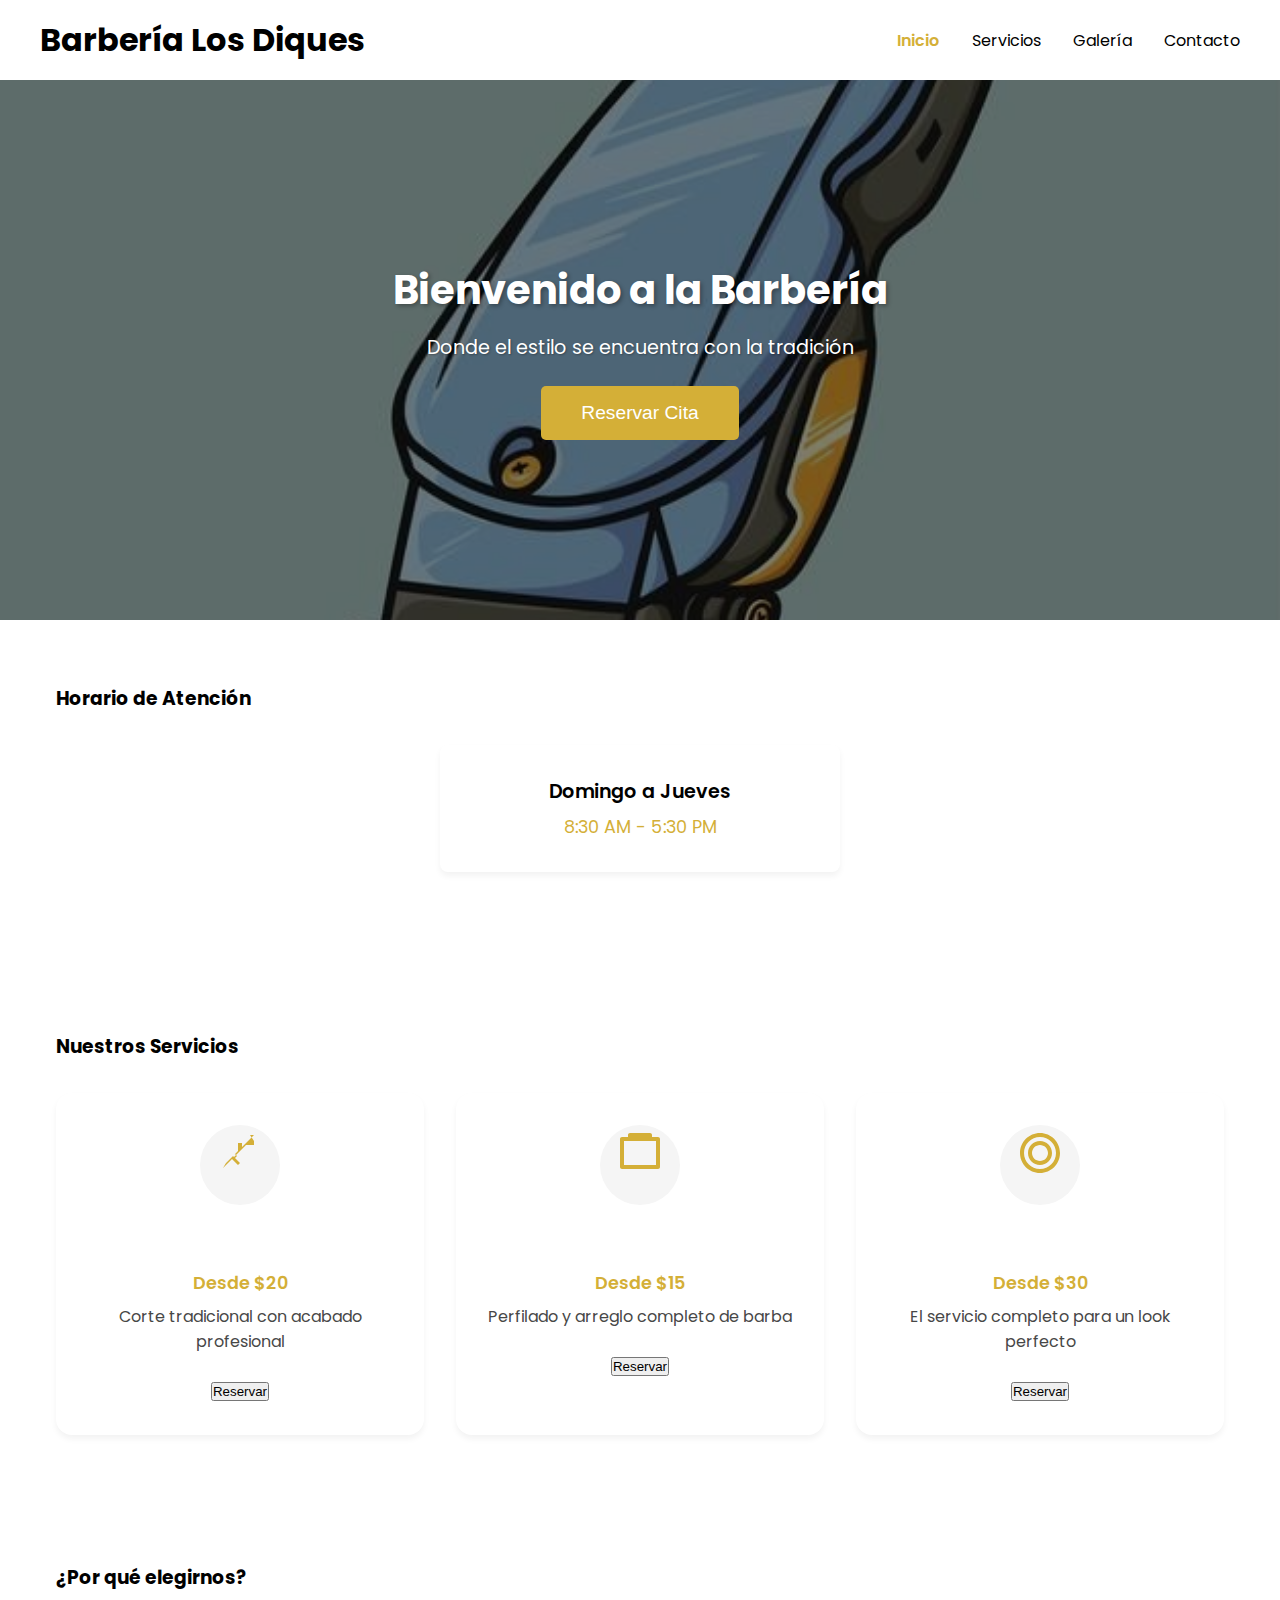
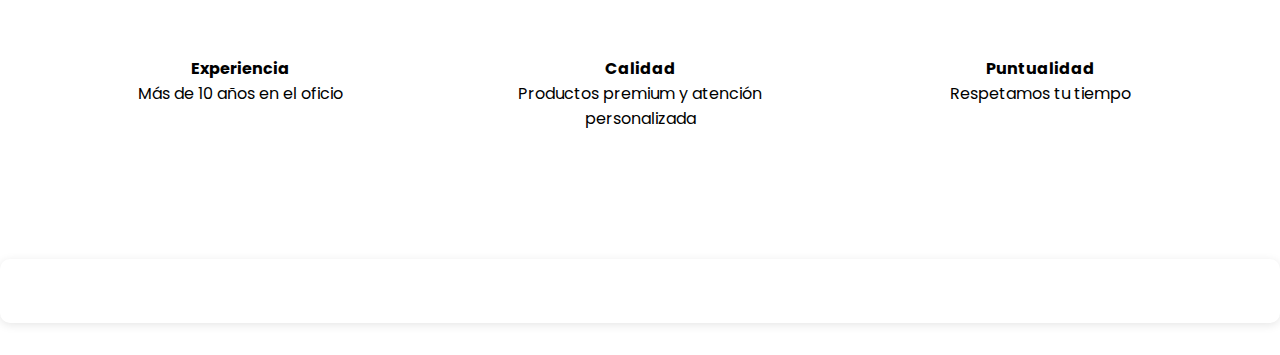
<file: index.html>
<!DOCTYPE html>
<html lang="es">
<head>
    <meta charset="UTF-8">
    <meta name="viewport" content="width=device-width, initial-scale=1.0">
    <title>Barbería</title>
    <link rel="preconnect" href="https://fonts.googleapis.com">
    <link rel="preconnect" href="https://fonts.gstatic.com" crossorigin>
    <link href="https://fonts.googleapis.com/css2?family=Poppins:wght@400;600;700&display=swap" rel="stylesheet">
    <link rel="stylesheet" href="styles/main.css">
</head>
<body>
    <header class="header">
        <nav class="nav-container">
            <div class="logo">
                <h1>Barbería Los Diques</h1>
            </div>
            <ul class="nav-menu">
                <li><a href="index.html" class="active">Inicio</a></li>
                <li><a href="services.html">Servicios</a></li>
                <li><a href="gallery.html">Galería</a></li>
                <li><a href="contact.html">Contacto</a></li>
            </ul>
        </nav>
    </header>

    <main>
        <section class="hero">
            <div class="hero-overlay"></div>
            <div class="hero-content">
                <h2>Bienvenido a la Barbería</h2>
                <p>Donde el estilo se encuentra con la tradición</p>
                <button class="cta-button" onclick="abrirReserva()">Reservar Cita</button>
            </div>
        </section>

        <section class="horarios">
            <div class="container">
                <h3>Horario de Atención</h3>
                <div class="horario-item">
                    <span class="dia">Domingo a Jueves</span>
                    <span class="hora">8:30 AM - 5:30 PM</span>
                </div>
            </div>
        </section>

        <section class="servicios-destacados">
            <div class="container">
                <h3>Nuestros Servicios</h3>
                <div class="servicios-grid">
                    <div class="servicio-card">
                        <div class="servicio-img">
                            <svg viewBox="0 0 24 24" class="servicio-icon">
                                <path d="M19 3L13 9.01V7h-2v4.01l-6 6L3.5 19.5l4.5-4.5 3 3 1-1-3-3 6-6h4V6l-2-3zM9.5 14.5l-1-1 1-1 1 1-1 1z" fill="currentColor"/>
                            </svg>
                        </div>
                        <h4>Corte Clásico</h4>
                        <p class="precio">Desde $20</p>
                        <p class="descripcion">Corte tradicional con acabado profesional</p>
                        <button onclick="reservarServicio('Corte de Cabello')" class="service-btn">Reservar</button>
                    </div>
                    
                    <div class="servicio-card">
                        <div class="servicio-img">
                            <svg viewBox="0 0 24 24" class="servicio-icon">
                                <path d="M21 4h-3V3c0-.55-.45-1-1-1H7c-.55 0-1 .45-1 1v1H3c-.55 0-1 .45-1 1v14c0 .55.45 1 1 1h18c.55 0 1-.45 1-1V5c0-.55-.45-1-1-1zm-1 14H4V6h16v12z" fill="currentColor"/>
                            </svg>
                        </div>
                        <h4>Barba</h4>
                        <p class="precio">Desde $15</p>
                        <p class="descripcion">Perfilado y arreglo completo de barba</p>
                        <button onclick="reservarServicio('Barba')" class="service-btn">Reservar</button>
                    </div>
                    
                    <div class="servicio-card">
                        <div class="servicio-img">
                            <svg viewBox="0 0 24 24" class="servicio-icon">
                                <path d="M12 2C6.48 2 2 6.48 2 12s4.48 10 10 10 10-4.48 10-10S17.52 2 12 2zm0 18c-4.41 0-8-3.59-8-8s3.59-8 8-8 8 3.59 8 8-3.59 8-8 8z" fill="currentColor"/>
                                <path d="M12 6c-3.31 0-6 2.69-6 6s2.69 6 6 6 6-2.69 6-6-2.69-6-6-6zm0 10c-2.21 0-4-1.79-4-4s1.79-4 4-4 4 1.79 4 4-1.79 4-4 4z" fill="currentColor"/>
                            </svg>
                        </div>
                        <h4>Corte + Barba</h4>
                        <p class="precio">Desde $30</p>
                        <p class="descripcion">El servicio completo para un look perfecto</p>
                        <button onclick="reservarServicio('Corte y Barba')" class="service-btn">Reservar</button>
                    </div>
                </div>
            </div>
        </section>

        <section class="experiencia">
            <div class="container">
                <h3>¿Por qué elegirnos?</h3>
                <div class="experiencia-grid">
                    <div class="experiencia-item">
                        <i class="fas fa-cut"></i>
                        <h4>Experiencia</h4>
                        <p>Más de 10 años en el oficio</p>
                    </div>
                    <div class="experiencia-item">
                        <i class="fas fa-medal"></i>
                        <h4>Calidad</h4>
                        <p>Productos premium y atención personalizada</p>
                    </div>
                    <div class="experiencia-item">
                        <i class="fas fa-clock"></i>
                        <h4>Puntualidad</h4>
                        <p>Respetamos tu tiempo</p>
                    </div>
                </div>
            </div>
        </section>

        <div id="modalReserva" class="modal">
            <div class="modal-content">
                <span class="close-modal">&times;</span>
                <h2>Reserva tu Cita</h2>
                <form id="formReserva" onsubmit="enviarReserva(event)">
                    <div class="form-group">
                        <label for="nombre">Nombre:</label>
                        <input type="text" id="nombre" required>
                    </div>
                    
                    <div class="form-group">
                        <label for="telefono">Teléfono:</label>
                        <div class="phone-input">
                            <select id="country-code" class="country-code">
                                <option value="506">+506</option>
                            </select>
                            <input type="tel" id="telefono" pattern="[0-9]{4}-[0-9]{4}" 
                                   placeholder="XXXX-XXXX" required>
                        </div>
                    </div>

                    <div class="form-group">
                        <label for="servicio">Servicio:</label>
                        <select id="servicio" required>
                            <option value="">Selecciona un servicio</option>
                            <option value="Corte Clásico">Corte Clásico</option>
                            <option value="Barba">Arreglo de Barba</option>
                            <option value="Combo">Combo Completo</option>
                        </select>
                    </div>

                    <div class="form-group">
                        <label for="barbero">Barbero:</label>
                        <select id="barbero" name="barbero" required>
                            <option value="">Selecciona un barbero</option>
                            <option value="50670469306">Daniel (Barbero Principal)</option>
                        </select>
                    </div>

                    <div class="form-group">
                        <label for="fecha">Fecha:</label>
                        <input type="date" id="fecha" name="fecha" required>
                    </div>

                    <div class="form-group">
                        <label for="hora">Hora:</label>
                        <select id="hora" name="hora" required>
                            <option value="">Selecciona una hora</option>
                        </select>
                    </div>

                    <button type="submit" class="submit-btn">Reservar Cita</button>
                </form>
            </div>
        </div>

        <section id="calendario-citas" class="calendario-section">
            <!-- El calendario se generará dinámicamente aquí -->
        </section>

        <section id="cupos-disponibles" class="cupos-section">
            <!-- Los cupos se generarán dinámicamente aquí -->
        </section>

        <!-- Panel del barbero (visible solo para barberos) -->
        <section id="panel-barbero" class="panel-barbero">
            <!-- El panel se generará dinámicamente aquí -->
        </section>


    </main>

    <!--<footer class="footer">
        <div class="container">
            <div class="footer-content">
                <div class="footer-info">
                    <h4>Barbería Los Diques</h4>
                    <p>Cartago, Costa Rica</p>
                    <p>Tel: (506) 7046-9306</p>
                </div>
                <div class="footer-social">
                    <h4>Síguenos</h4>
                    <div class="social-links">
                        <a href="#"><i class="fab fa-facebook"></i></a>
                        <a href="#"><i class="fab fa-instagram"></i></a>
                        <a href="#"><i class="fab fa-whatsapp"></i></a>
                    </div>
                </div>
            </div>

        </div>
    </footer>-->

    <link rel="stylesheet" href="https://cdnjs.cloudflare.com/ajax/libs/font-awesome/6.5.1/css/all.min.css" 
          integrity="sha512-DTOQO9RWCH3ppGqcWaEA1BIZOC6xxalwEsw9c2QQeAIftl+Vegovlnee1c9QX4TctnWMn13TZye+giMm8e2LwA==" 
          crossorigin="anonymous" 
          referrerpolicy="no-referrer" />
    <script src="scripts/disponibilidad.js"></script>
    <script src="scripts/client-view.js"></script>
    <script src="scripts/main.js"></script>
</body>
</html>
</file>
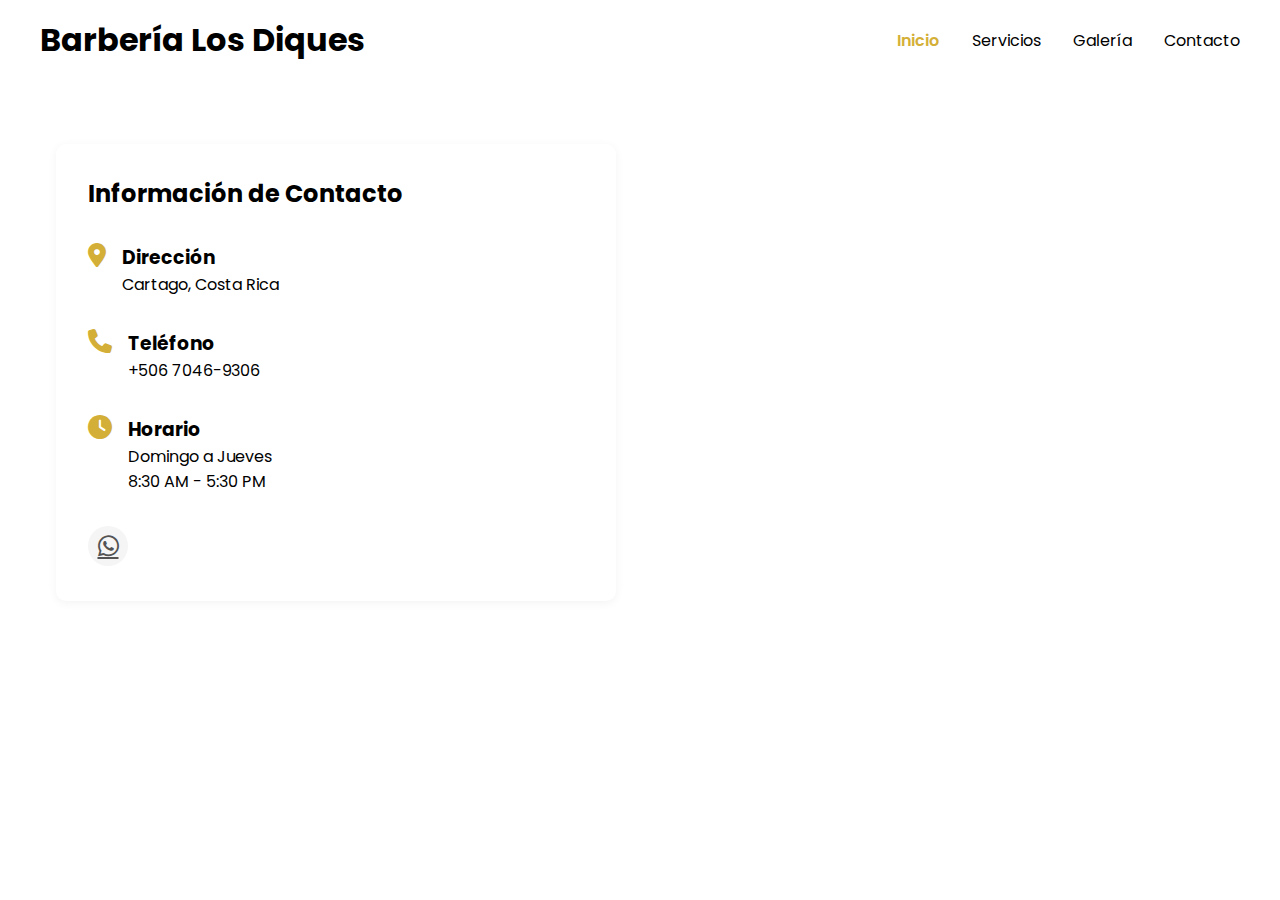
<file: contact.html>
<!DOCTYPE html>
<html lang="es">
<head>
    <meta charset="UTF-8">
    <meta name="viewport" content="width=device-width, initial-scale=1.0">
    <title>Contacto - Barbería Elegante</title>
    <link href="https://fonts.googleapis.com/css2?family=Poppins:wght@400;600;700&display=swap" rel="stylesheet">
    <link rel="stylesheet" href="https://cdnjs.cloudflare.com/ajax/libs/font-awesome/6.5.1/css/all.min.css">
    <link rel="stylesheet" href="styles/main.css">
    <link rel="stylesheet" href="styles/contact.css">
</head>
<body>
    <header class="header">
        <nav class="nav-container">
            <div class="logo">
                <h1>Barbería Los Diques</h1>
            </div>
            <ul class="nav-menu">
                <li><a href="index.html" class="active">Inicio</a></li>
                <li><a href="services.html">Servicios</a></li>
                <li><a href="gallery.html">Galería</a></li>
                <li><a href="contact.html">Contacto</a></li>
            </ul>
        </nav>
    </header>

    <main>
        <section class="contact-section">
            <div class="container">
                <div class="contact-grid">
                    <div class="contact-info">
                        <h2>Información de Contacto</h2>
                        <div class="info-item">
                            <i class="fas fa-map-marker-alt"></i>
                            <div>
                                <h3>Dirección</h3>
                                <p>Cartago, Costa Rica</p>
                            </div>
                        </div>
                        <div class="info-item">
                            <i class="fas fa-phone"></i>
                            <div>
                                <h3>Teléfono</h3>
                                <p>+506 7046-9306</p>
                            </div>
                        </div>
                        <div class="info-item">
                            <i class="fas fa-clock"></i>
                            <div>
                                <h3>Horario</h3>
                                <p>Domingo a Jueves</p>
                                <p>8:30 AM - 5:30 PM</p>
                            </div>
                        </div>
                        <div class="social-links">
                          <a href="#" class="social-link"><i class="fab fa-whatsapp"></i></a>
                        </div>
                    </div>
                    <div class="contact-map">
                        <iframe 
                            src="https://www.google.com/maps/embed?pb=!1m18!1m12!1m3!1d3929.8876513639387!2d-84.10931492570637!3d9.943776974155692!2m3!1f0!2f0!3f0!3m2!1i1024!2i768!4f13.1!3m3!1m2!1s0x8fa0fb4b6aec1c15%3A0x1c0eadd6535a7b76!2sBarber%C3%ADa%20Los%20Diques!5e0!3m2!1ses!2scr!4v1709866547943!5m2!1ses!2scr"
                            width="100%" 
                            height="450" 
                            style="border:0;" 
                            allowfullscreen="" 
                            loading="lazy" 
                            referrerpolicy="no-referrer-when-downgrade">
                        </iframe>
                    </div>
                </div>
            </div>
        </section>
    </main>

    <footer class="footer">
        <!-- Copiar el footer del index.html -->
    </footer>
</body>
<script src="scripts/main.js"></script>

</html>
</file>
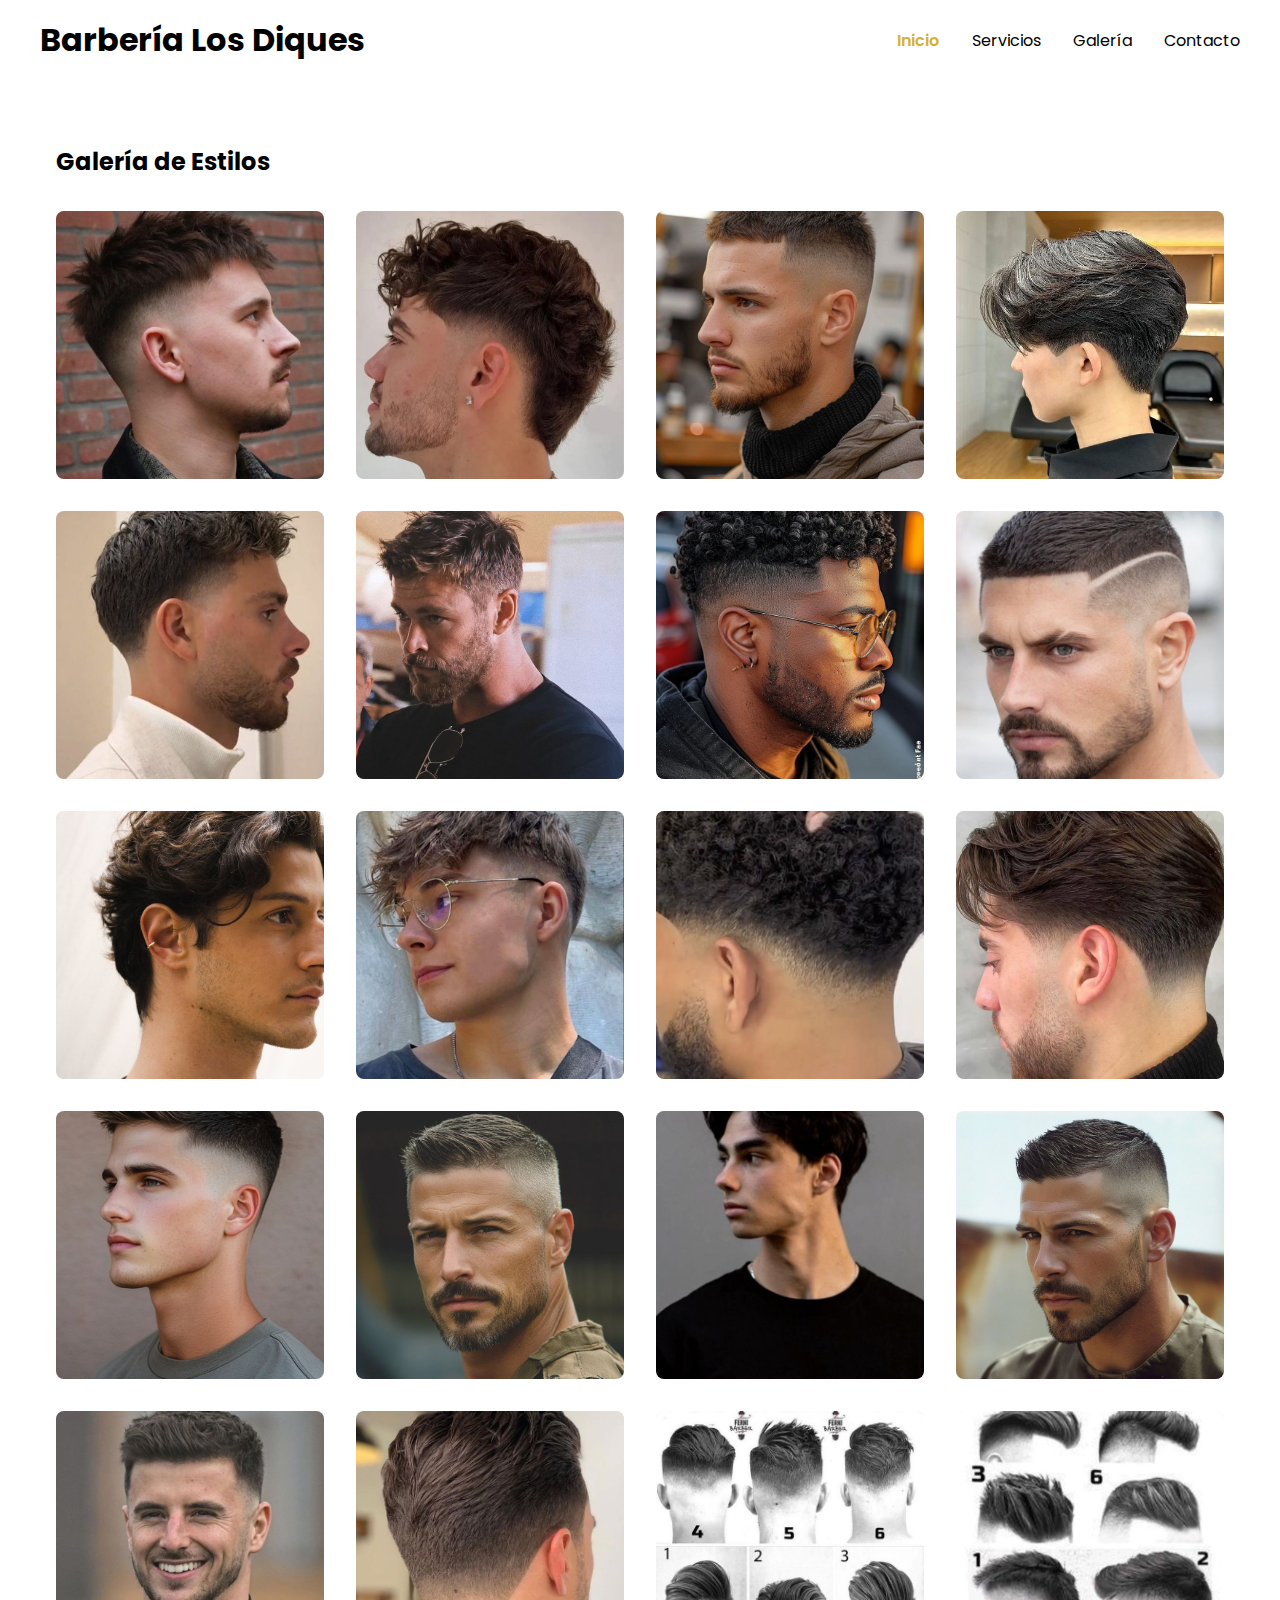
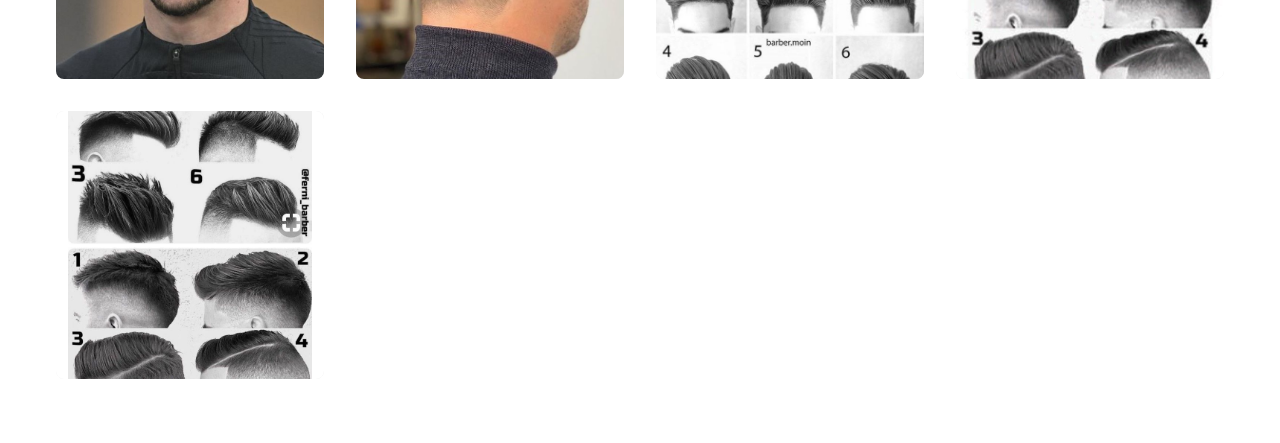
<file: gallery.html>
<!DOCTYPE html>
<html lang="es">
<head>
    <meta charset="UTF-8">
    <meta name="viewport" content="width=device-width, initial-scale=1.0">
    <title>Galería - Barbería Elegante</title>
    <link href="https://fonts.googleapis.com/css2?family=Poppins:wght@400;600;700&display=swap" rel="stylesheet">
    <link rel="stylesheet" href="https://cdnjs.cloudflare.com/ajax/libs/font-awesome/6.5.1/css/all.min.css">
    <link rel="stylesheet" href="styles/main.css">
    <link rel="stylesheet" href="styles/gallery.css">
</head>
<body>
    <header class="header">
        <nav class="nav-container">
            <div class="logo">
                <h1>Barbería Los Diques</h1>
            </div>
            <ul class="nav-menu">
                <li><a href="index.html" class="active">Inicio</a></li>
                <li><a href="services.html">Servicios</a></li>
                <li><a href="gallery.html">Galería</a></li>
                <li><a href="contact.html">Contacto</a></li>
            </ul>
        </nav>
    </header>
    
    <main>
        <section class="gallery-section">
            <div class="container">
                <h2>Galería de Estilos</h2>
                <div class="gallery-grid">
                    <div class="gallery-item">
                        <img src="styles/assets/images/gallery/style1.jpeg" alt="Estilo 1">
                        <div class="gallery-overlay">
                            <button class="select-style" data-style="Estilo 1">
                                Seleccionar como referencia
                            </button>
                        </div>
                    </div>
                    <div class="gallery-item">
                        <img src="styles/assets/images/gallery/style2.jpeg" alt="Estilo 2">
                        <div class="gallery-overlay">
                            <button class="select-style" data-style="Estilo 2">
                                Seleccionar como referencia
                            </button>
                        </div>
                    </div>
                    <div class="gallery-item">
                        <img src="styles/assets/images/gallery/style3.jpeg" alt="Estilo 3">
                        <div class="gallery-overlay">
                            <button class="select-style" data-style="Estilo 3">
                                Seleccionar como referencia
                            </button>
                        </div>
                    </div>
                    <div class="gallery-item">
                        <img src="styles/assets/images/gallery/style4.jpeg" alt="Estilo 4">
                        <div class="gallery-overlay">
                            <button class="select-style" data-style="Estilo 4">
                                Seleccionar como referencia
                            </button>
                        </div>
                    </div>
                    <div class="gallery-item">
                        <img src="styles/assets/images/gallery/style5.jpeg" alt="Estilo 5">
                        <div class="gallery-overlay">
                            <button class="select-style" data-style="Estilo 5">
                                Seleccionar como referencia
                            </button>
                        </div>
                    </div>
                    <div class="gallery-item">
                        <img src="styles/assets/images/gallery/style6.jpeg" alt="Estilo 6">
                        <div class="gallery-overlay">
                            <button class="select-style" data-style="Estilo 6">
                                Seleccionar como referencia
                            </button>
                        </div>
                    </div>
                    <div class="gallery-item">
                        <img src="styles/assets/images/gallery/style7.jpeg" alt="Estilo 7">
                        <div class="gallery-overlay">
                            <button class="select-style" data-style="Estilo 7">
                                Seleccionar como referencia
                            </button>
                        </div>
                    </div>
                    <div class="gallery-item">
                        <img src="styles/assets/images/gallery/style8.jpeg" alt="Estilo 8">
                        <div class="gallery-overlay">
                            <button class="select-style" data-style="Estilo 8">
                                Seleccionar como referencia
                            </button>
                        </div>
                    </div>
                    <div class="gallery-item">
                        <img src="styles/assets/images/gallery/style9.jpeg" alt="Estilo 9">
                        <div class="gallery-overlay">
                            <button class="select-style" data-style="Estilo 9">
                                Seleccionar como referencia
                            </button>
                        </div>
                    </div>
                    <div class="gallery-item">
                        <img src="styles/assets/images/gallery/style10.jpeg" alt="Estilo 10">
                        <div class="gallery-overlay">
                            <button class="select-style" data-style="Estilo 10">
                                Seleccionar como referencia
                            </button>
                        </div>
                    </div>
                    <div class="gallery-item">
                        <img src="styles/assets/images/gallery/style11.jpeg" alt="Estilo 11">
                        <div class="gallery-overlay">
                            <button class="select-style" data-style="Estilo 11">
                                Seleccionar como referencia
                            </button>
                        </div>
                    </div>
                    <div class="gallery-item">
                        <img src="styles/assets/images/gallery/style12.jpeg" alt="Estilo 12">
                        <div class="gallery-overlay">
                            <button class="select-style" data-style="Estilo 12">
                                Seleccionar como referencia
                            </button>
                        </div>
                    </div>
                    <div class="gallery-item">
                        <img src="styles/assets/images/gallery/style13.jpeg" alt="Estilo 13">
                        <div class="gallery-overlay">
                            <button class="select-style" data-style="Estilo 13">
                                Seleccionar como referencia
                            </button>
                        </div>
                    </div>
                    <div class="gallery-item">
                        <img src="styles/assets/images/gallery/style14.jpeg" alt="Estilo 14">
                        <div class="gallery-overlay">
                            <button class="select-style" data-style="Estilo 14">
                                Seleccionar como referencia
                            </button>
                        </div>
                    </div>
                    <div class="gallery-item">
                        <img src="styles/assets/images/gallery/style15.jpeg" alt="Estilo 15">
                        <div class="gallery-overlay">
                            <button class="select-style" data-style="Estilo 15">
                                Seleccionar como referencia
                            </button>
                        </div>
                    </div>
                    <div class="gallery-item">
                        <img src="styles/assets/images/gallery/style16.jpeg" alt="Estilo 16">
                        <div class="gallery-overlay">
                            <button class="select-style" data-style="Estilo 16">
                                Seleccionar como referencia
                            </button>
                        </div>
                    </div>
                    <div class="gallery-item">
                        <img src="styles/assets/images/gallery/style17.jpeg" alt="Estilo 17">
                        <div class="gallery-overlay">
                            <button class="select-style" data-style="Estilo 17">
                                Seleccionar como referencia
                            </button>
                        </div>
                    </div>
                    <div class="gallery-item">
                        <img src="styles/assets/images/gallery/style18.jpeg" alt="Estilo 18">
                        <div class="gallery-overlay">
                            <button class="select-style" data-style="Estilo 18">
                                Seleccionar como referencia
                            </button>
                        </div>
                    </div>
                    <div class="gallery-item">
                        <img src="styles/assets/images/gallery/style19.jpeg" alt="Estilo 19">
                        <div class="gallery-overlay">
                            <button class="select-style" data-style="Estilo 19">
                                Seleccionar como referencia
                            </button>
                        </div>
                    </div>
                    <div class="gallery-item">
                        <img src="styles/assets/images/gallery/style20.jpeg" alt="Estilo 20">
                        <div class="gallery-overlay">
                            <button class="select-style" data-style="Estilo 20">
                                Seleccionar como referencia
                            </button>
                        </div>
                    </div>
                    <div class="gallery-item">
                        <img src="styles/assets/images/gallery/style21.jpeg" alt="Estilo 21">
                        <div class="gallery-overlay">
                            <button class="select-style" data-style="Estilo 21">
                                Seleccionar como referencia
                            </button>
                        </div>
                    </div>


                </div>
            </div>
        </section>
    </main>

    <!-- Copiar el footer del index.html -->
    
    <script src="scripts/gallery.js"></script>
</body>
</html>
</file>
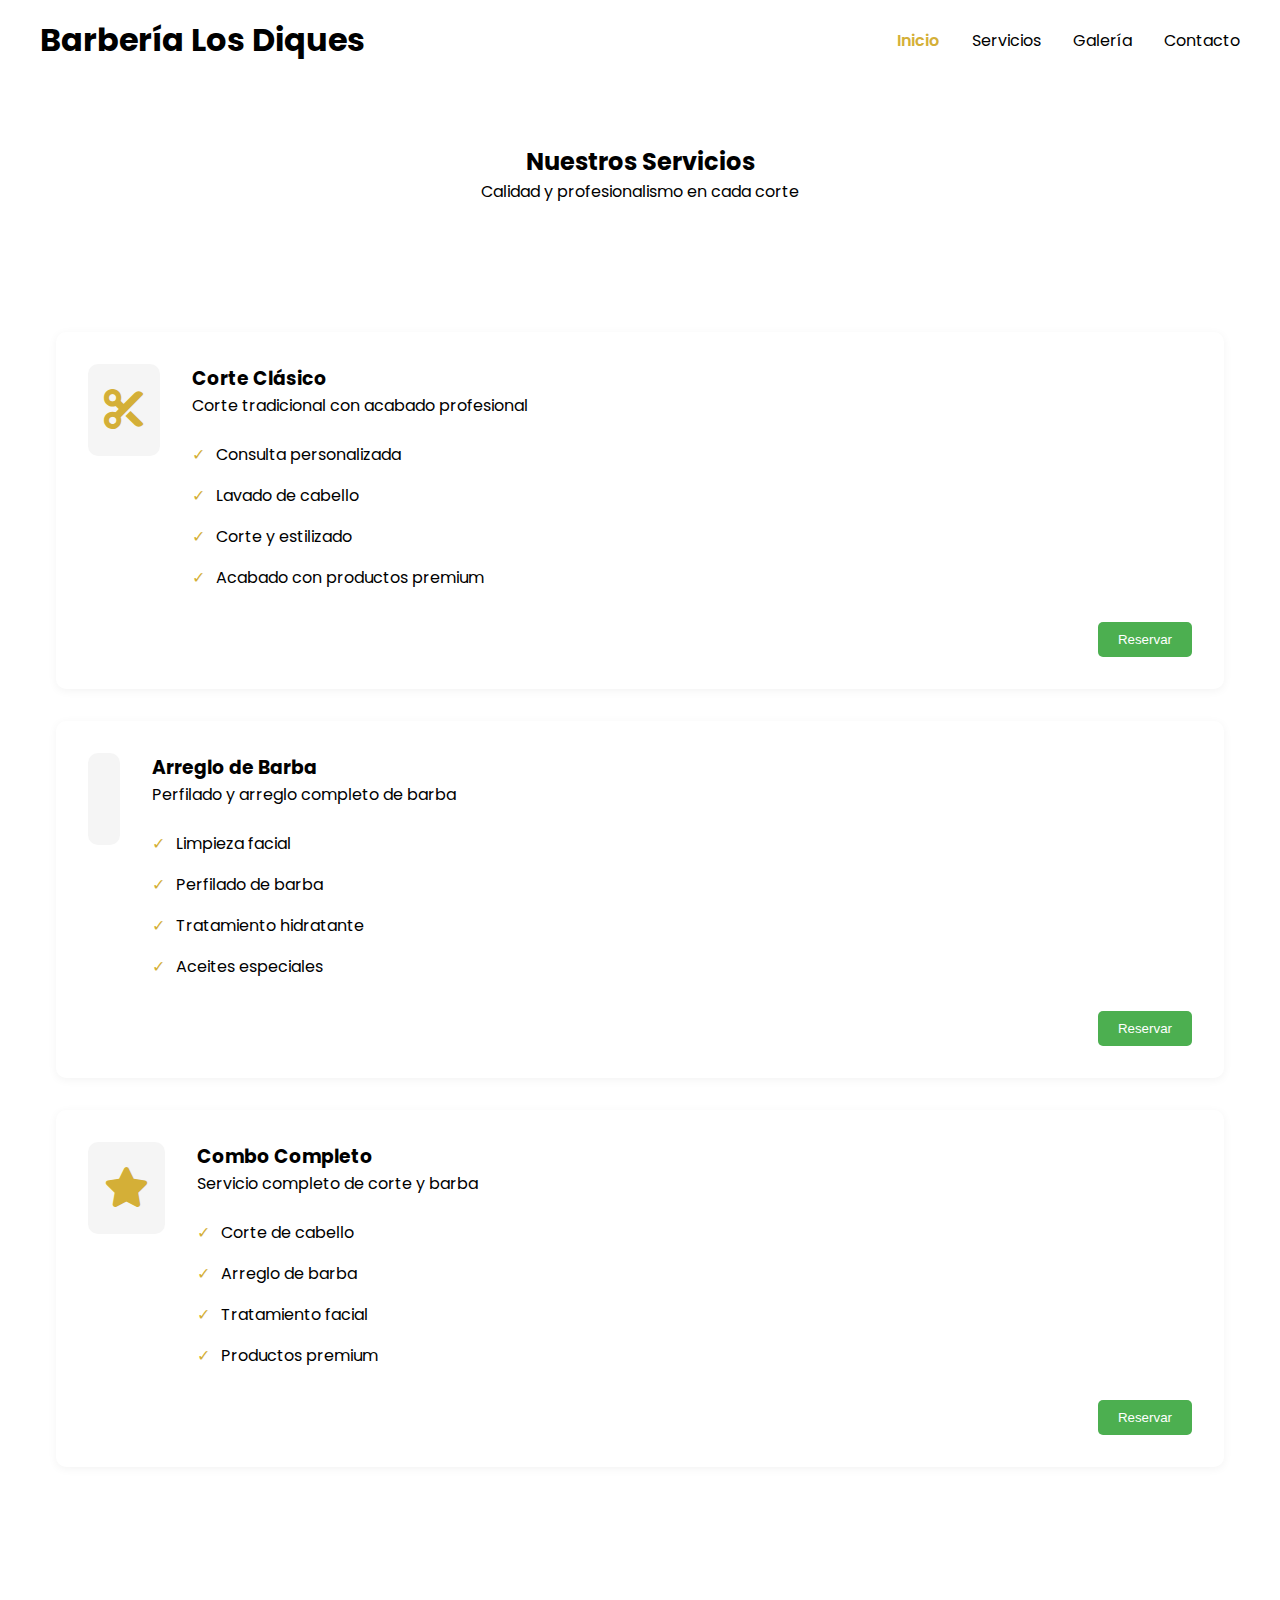
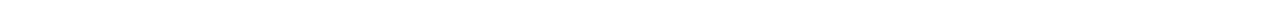
<file: services.html>
<!DOCTYPE html>
<html lang="es">
<head>
    <meta charset="UTF-8">
    <meta name="viewport" content="width=device-width, initial-scale=1.0">
    <title>Servicios - Barbería Elegante</title>
    <link href="https://fonts.googleapis.com/css2?family=Poppins:wght@400;600;700&display=swap" rel="stylesheet">
    <link rel="stylesheet" href="https://cdnjs.cloudflare.com/ajax/libs/font-awesome/6.5.1/css/all.min.css">
    <link rel="stylesheet" href="styles/main.css">
    <link rel="stylesheet" href="styles/services.css">
</head>
<body>
    <header class="header">
        <nav class="nav-container">
            <div class="logo">
                <h1>Barbería Los Diques</h1>
            </div>
            <ul class="nav-menu">
                <li><a href="index.html" class="active">Inicio</a></li>
                <li><a href="services.html">Servicios</a></li>
                <li><a href="gallery.html">Galería</a></li>
                <li><a href="contact.html">Contacto</a></li>
            </ul>
        </nav>
    </header>

    <main>
        <section class="services-hero">
            <div class="container">
                <h2>Nuestros Servicios</h2>
                <p>Calidad y profesionalismo en cada corte</p>
            </div>
        </section>

        <section class="services-list">
            <div class="container">
                <div class="service-item">
                    <div class="service-icon">
                        <i class="fas fa-cut"></i>
                    </div>
                    <div class="service-details">
                        <h3>Corte Clásico</h3>
                        <p>Corte tradicional con acabado profesional</p>
                        <ul class="service-features">
                            <li>Consulta personalizada</li>
                            <li>Lavado de cabello</li>
                            <li>Corte y estilizado</li>
                            <li>Acabado con productos premium</li>
                        </ul>
                        <div class="service-price">
                            <span>Desde $20</span>
                            <button onclick="reservarServicio('Corte Clásico')" class="reservar-btn">
                                Reservar
                            </button>
                        </div>
                    </div>
                </div>

                <div class="service-item">
                    <div class="service-icon">
                        <i class="fas fa-razor"></i>
                    </div>
                    <div class="service-details">
                        <h3>Arreglo de Barba</h3>
                        <p>Perfilado y arreglo completo de barba</p>
                        <ul class="service-features">
                            <li>Limpieza facial</li>
                            <li>Perfilado de barba</li>
                            <li>Tratamiento hidratante</li>
                            <li>Aceites especiales</li>
                        </ul>
                        <div class="service-price">
                            <span>Desde $15</span>
                            <button onclick="reservarServicio('Barba')" class="reservar-btn">
                                Reservar
                            </button>
                        </div>
                    </div>
                </div>

                <div class="service-item">
                    <div class="service-icon">
                        <i class="fas fa-star"></i>
                    </div>
                    <div class="service-details">
                        <h3>Combo Completo</h3>
                        <p>Servicio completo de corte y barba</p>
                        <ul class="service-features">
                            <li>Corte de cabello</li>
                            <li>Arreglo de barba</li>
                            <li>Tratamiento facial</li>
                            <li>Productos premium</li>
                        </ul>
                        <div class="service-price">
                            <span>Desde $30</span>
                            <button onclick="reservarServicio('Combo')" class="reservar-btn">
                                Reservar
                            </button>
                        </div>
                    </div>
                </div>
            </div>
        </section>
    </main>

    <footer class="footer">
        <!-- Copiar el footer del index.html -->
    </footer>

    <!-- Modal de Reserva -->
    <div id="modalReserva" class="modal">
        <div class="modal-content">
            <span class="close-modal">&times;</span>
            <h2>Reserva tu Cita</h2>
            <form id="formReserva" onsubmit="enviarReserva(event)">
                <div class="form-group">
                    <label for="nombre">Nombre:</label>
                    <input type="text" id="nombre" required>
                </div>
                
                <div class="form-group">
                    <label for="telefono">Teléfono:</label>
                    <div class="phone-input">
                        <select id="country-code" class="country-code">
                            <option value="506">CR +506</option>
                            <option value="503">SV +503</option>
                            <option value="502">GT +502</option>
                            <option value="504">HN +504</option>
                            <option value="505">NI +505</option>
                            <option value="507">PA +507</option>
                            <option value="501">BZ +501</option>
                        </select>
                        <input type="tel" id="telefono" 
                               pattern="[0-9]{4}-[0-9]{4}" 
                               placeholder="XXXX-XXXX" 
                               required>
                    </div>
                </div>

                <div class="form-group">
                    <label for="servicio">Servicio:</label>
                    <select id="servicio" required>
                        <option value="">Selecciona un servicio</option>
                        <option value="Corte Clásico">Corte Clásico</option>
                        <option value="Barba">Arreglo de Barba</option>
                        <option value="Combo">Combo Completo</option>
                    </select>
                </div>

                <div class="form-group">
                    <label for="barbero">Barbero:</label>
                    <select id="barbero" required>
                        <option value="">Selecciona un barbero</option>
                        <option value="50670469306">Daniel</option>
                    </select>
                </div>

                <div class="form-group">
                    <label for="fecha">Fecha:</label>
                    <input type="date" id="fecha" required>
                </div>

                <div class="form-group">
                    <label for="hora">Hora:</label>
                    <select id="hora" required>
                        <option value="">Selecciona una hora</option>
                    </select>
                </div>

                <button type="submit" class="submit-btn">Reservar Cita</button>
            </form>
        </div>
    </div>

    <script src="scripts/disponibilidad.js"></script>
    <script src="scripts/main.js"></script>
    <script src="scripts/services.js"></script>
</body>
</html>
</file>
<file: styles/main.css>
:root {
    --color-primario: #ffffff;
    --color-secundario: #d4af37;
    --color-texto: #000000;
    --color-fondo: #ffffff;
    --color-gris-claro: #f5f5f5;
}

* {
    margin: 0;
    padding: 0;
    box-sizing: border-box;
}

body {
    font-family: 'Poppins', sans-serif;
    background-color: var(--color-fondo);
    color: var(--color-texto);
}

.header {
    background-color: var(--color-primario);
    padding: 1rem;
}

.nav-container {
    max-width: 1200px;
    margin: 0 auto;
    display: flex;
    justify-content: space-between;
    align-items: center;
}

.nav-menu {
    display: flex;
    list-style: none;
    gap: 2rem;
}

.nav-menu a {
    color: var(--color-texto);
    text-decoration: none;
    transition: color 0.3s ease;
}

.nav-menu a:hover {
    color: var(--color-secundario);
}

.hero {
    position: relative;
    height: 60vh;
    width: 100%;
    background-image: url('assets/images/fondo.jpg');
    background-size: cover;
    background-position: center;
    background-repeat: no-repeat;
    display: flex;
    align-items: center;
    justify-content: center;
    text-align: center;
}

.hero-overlay {
    position: absolute;
    top: 0;
    left: 0;
    right: 0;
    bottom: 0;
    background-color: rgba(0, 0, 0, 0.5);
}

.hero-content {
    position: relative;
    z-index: 1;
    color: white;
    max-width: 600px;
    padding: 1.5rem;
}

.hero-content h2 {
    font-size: 2.5rem;
    margin-bottom: 0.8rem;
    text-shadow: 2px 2px 4px rgba(0, 0, 0, 0.3);
}

.hero-content p {
    font-size: 1.2rem;
    margin-bottom: 1.5rem;
    text-shadow: 1px 1px 2px rgba(0, 0, 0, 0.3);
}

.cta-button {
    padding: 1rem 2.5rem;
    font-size: 1.2rem;
    background-color: var(--color-secundario);
    color: white;
    border: none;
    border-radius: 5px;
    cursor: pointer;
    transition: background-color 0.3s ease;
}

.cta-button:hover {
    background-color: #b38f1d;
    transform: translateY(-2px);
}

/* Diseño responsive */
@media (max-width: 768px) {
    .nav-container {
        flex-direction: column;
        gap: 1rem;
    }

    .nav-menu {
        gap: 1rem;
    }
}

/* Contenedor general */
.container {
    max-width: 1200px;
    margin: 0 auto;
    padding: 0 1rem;
}

/* Sección de horarios */
.horarios {
    padding: 4rem 0;
    background-color: var(--color-fondo);
}

.horarios-grid {
    display: grid;
    grid-template-columns: repeat(auto-fit, minmax(250px, 1fr));
    gap: 2rem;
    margin-top: 2rem;
}

.horario-item {
    background-color: var(--color-fondo);
    padding: 2rem;
    border-radius: 8px;
    text-align: center;
    box-shadow: 0 2px 10px rgba(12, 12, 12, 0.1);
    max-width: 400px;
    margin: 2rem auto;
    box-shadow: 0 4px 6px rgba(0, 0, 0, 0.05);
    transition: transform 0.3s ease;
}

.horario-item .dia {
    display: block;
    font-size: 1.2rem;
    font-weight: 600;
    color: var(--color-texto);
    margin-bottom: 0.5rem;
}

.horario-item .hora {
    font-size: 1.1rem;
    color: var(--color-secundario);
}

/* Sección de servicios mejorada */
.servicios-destacados {
    padding: 4rem 0;
    background-color: var(--color-fondo);
}

.servicios-grid {
    display: grid;
    grid-template-columns: repeat(auto-fit, minmax(300px, 1fr));
    gap: 2rem;
    margin-top: 2rem;
}

.servicio-card {
    background-color: white;
    border-radius: 16px;
    padding: 2rem;
    text-align: center;
    box-shadow: 0 4px 6px rgba(0, 0, 0, 0.05);
    transition: transform 0.3s ease;
}

.servicio-card:hover {
    transform: translateY(-5px);
}

.servicio-card img {
    width: 100%;
    height: 200px;
    object-fit: cover;
}

.servicio-card h4 {
    color: var(--color-primario);
    margin-bottom: 1rem;
}

.servicio-card .precio {
    color: var(--color-secundario);
    font-weight: 600;
    font-size: 1.1rem;
    margin-bottom: 0.5rem;
}

.servicio-card .descripcion {
    color: #474747;
    margin-bottom: 1.5rem;
}

.servicio-icon {
    font-size: 2.5rem;
    color: var(--color-secundario);
    margin-bottom: 1.5rem;
}

.reservar-btn {
    background-color: var(--color-secundario);
    color: white;
    padding: 0.8rem 1.5rem;
    border: none;
    border-radius: 5px;
    cursor: pointer;
    transition: background-color 0.3s ease;
}

.reservar-btn:hover {
    background-color: #b38f1d;
}

/* Sección de experiencia */
.experiencia {
    padding: 4rem 0;
    background-color: var(--color-primario);
}

.experiencia-grid {
    display: grid;
    grid-template-columns: repeat(auto-fit, minmax(250px, 1fr));
    gap: 2rem;
    margin-top: 2rem;
}

.experiencia-item {
    text-align: center;
    padding: 2rem;
}

.experiencia-item i {
    font-size: 2.5rem;
    color: var(--color-secundario);
    margin-bottom: 1rem;
}

/* Modal de Reserva */
.modal {
    display: none;
    position: fixed;
    z-index: 1000;
    left: 0;
    top: 0;
    width: 100%;
    height: 100%;
    background-color: rgba(0, 0, 0, 0.5);
    overflow-y: auto;
    padding: 20px;
}

.modal-content {
    background-color: white;
    margin: 20px auto;
    padding: 20px;
    border-radius: 10px;
    box-shadow: 0 2px 10px rgba(0, 0, 0, 0.1);
    position: relative;
    width: 95%;
    max-width: 500px;
    max-height: 90vh;
    overflow-y: auto;
}

.close-modal {
    position: absolute;
    right: 15px;
    top: 15px;
    font-size: 24px;
    cursor: pointer;
    color: #666;
    z-index: 1;
}

#formReserva {
    padding-bottom: 20px;
}

.form-group {
    margin-bottom: 1.5rem;
    width: 100%;
}

.form-group label {
    display: block;
    margin-bottom: 8px;
    font-weight: 500;
}

.form-group input,
.form-group select {
    width: 100%;
    padding: 10px;
    border: 1px solid #ddd;
    border-radius: 8px;
    font-size: 14px;
    transition: border-color 0.3s ease;
}

.form-group input:focus,
.form-group select:focus {
    outline: none;
    border-color: var(--color-secundario);
    box-shadow: 0 0 0 2px rgba(179, 143, 29, 0.1);
}

.submit-btn {
    margin-top: 20px;
    margin-bottom: 20px;
    width: 100%;
    padding: 1rem;
    background-color: var(--color-secundario);
    border: none;
    border-radius: 5px;
    color: var(--color-primario);
    font-weight: 600;
    cursor: pointer;
    transition: background-color 0.3s ease;
}

.submit-btn:hover {
    background-color: #b38f1d;
}

/* Footer mejorado */
.footer {
    background-color: var(--color-primario);
    color: white;
    padding: 3rem 0 1rem;
}

.footer-content {
    display: grid;
    grid-template-columns: repeat(auto-fit, minmax(250px, 1fr));
    gap: 2rem;
    margin-bottom: 2rem;
}

.footer-info h4,
.footer-social h4 {
    color: var(--color-secundario);
    margin-bottom: 1rem;
}

.social-links {
    display: flex;
    gap: 1rem;
}

.social-links a {
    color: rgb(83, 83, 83);
    font-size: 1.5rem;
    transition: color 0.3s ease;
}

.social-links a:hover {
    color: var(--color-secundario);
}

.footer-bottom {
    text-align: center;
    padding-top: 2rem;
    border-top: 1px solid rgba(255, 255, 255, 0.1);
}

/* Media Queries */
@media (max-width: 768px) {
    .hero-content h2 {
        font-size: 2rem;
    }

    .modal-content {
        margin: 10px auto;
        width: 95%;
        padding: 15px;
    }

    .form-group {
        margin-bottom: 15px;
    }

    .servicios-grid,
    .horarios-grid,
    .experiencia-grid {
        grid-template-columns: 1fr;
    }
}

/* Actualización de estilos para las tarjetas de servicios */
.servicio-img {
    width: 120px;
    height: 120px;
    margin: 0 auto 1.5rem;
    padding: 1.5rem;
    background-color: var(--color-gris-claro);
    border-radius: 12px;
    display: flex;
    align-items: center;
    justify-content: center;
    transition: transform 0.3s ease;
}

.servicio-img:hover {
    transform: scale(1.05);
}

.servicio-img img {
    width: 100%;
    height: 100%;
    object-fit: contain;
    filter: brightness(0.9);
}

/* Ajuste adicional para las tarjetas */
.servicio-card {
    padding: 2rem;
    transition: transform 0.3s ease, box-shadow 0.3s ease;
}

.servicio-card:hover {
    transform: translateY(-5px);
    box-shadow: 0 5px 15px rgba(0, 0, 0, 0.1);
}

/* Estilos para la carga de imágenes */
.reference-upload {
    display: flex;
    flex-direction: column;
    gap: 1rem;
}

.image-preview {
    min-height: 100px;
    border: 2px dashed var(--color-gris-claro);
    border-radius: 8px;
    padding: 0.5rem;
    display: flex;
    align-items: center;
    justify-content: center;
    background-color: var(--color-fondo);
}

.image-preview:empty::before {
    content: 'La imagen se mostrará aquí';
    color: var(--color-texto);
    opacity: 0.5;
}

.image-preview img {
    max-width: 100%;
    max-height: 200px;
    object-fit: contain;
    border-radius: 4px;
}

/* Estilos para la navegación activa */
.nav-menu a.active {
    color: var(--color-secundario);
    font-weight: 600;
}

/* Añadir al archivo CSS existente */
.horarios-info {
    margin-top: 0.5rem;
    color: #666;
    font-size: 0.9rem;
}

.horarios-info small {
    display: block;
    line-height: 1.4;
}

/* Estilos para el calendario y citas */
.calendario-grid {
    display: grid;
    grid-template-columns: repeat(auto-fill, minmax(300px, 1fr));
    gap: 1.5rem;
    padding: 1.5rem;
}

.cita-card {
    background: white;
    border-radius: 10px;
    padding: 1.5rem;
    box-shadow: 0 2px 10px rgba(0,0,0,0.1);
    border-left: 4px solid var(--color-secundario);
}

.cita-card.pendiente {
    border-left-color: var(--color-secundario);
}

.cita-card.cancelada {
    border-left-color: #ff4444;
    opacity: 0.7;
}

.cita-acciones {
    display: flex;
    gap: 1rem;
    margin-top: 1rem;
}

.cita-acciones button {
    padding: 0.5rem 1rem;
    border: none;
    border-radius: 5px;
    cursor: pointer;
    transition: background-color 0.3s ease;
}

.cita-acciones button:first-child {
    background-color: #ff4444;
    color: white;
}

.cita-acciones button:last-child {
    background-color: var(--color-secundario);
    color: white;
}

/* Estilos para la previsualización de imagen */
.image-preview {
    margin-top: 1rem;
    max-width: 200px;
    max-height: 200px;
    overflow: hidden;
    border-radius: 8px;
    border: 2px dashed var(--color-secundario);
    padding: 4px;
}

.image-preview img {
    width: 100%;
    height: auto;
    object-fit: cover;
}

/* Indicador de carga */
.loading-indicator {
    position: absolute;
    top: 0;
    left: 0;
    right: 0;
    bottom: 0;
    background: rgba(255,255,255,0.9);
    display: flex;
    align-items: center;
    justify-content: center;
    z-index: 1000;
}

.loading-indicator span {
    padding: 1rem 2rem;
    background: var(--color-secundario);
    color: white;
    border-radius: 5px;
    box-shadow: 0 2px 10px rgba(0,0,0,0.1);
}

/* Estilos para los cupos */
.cupos-grid {
    display: grid;
    grid-template-columns: repeat(auto-fill, minmax(120px, 1fr));
    gap: 1rem;
    margin-top: 1rem;
}

.cupo-item {
    padding: 1rem;
    border-radius: 8px;
    text-align: center;
    cursor: pointer;
    transition: all 0.3s ease;
}

.cupo-item.disponible {
    background-color: var(--color-gris-claro);
    border: 2px solid var(--color-secundario);
}

.cupo-item.ocupado {
    background-color: #f8f8f8;
    border: 2px solid #ccc;
    opacity: 0.7;
    cursor: not-allowed;
}

.cupo-item .hora {
    font-size: 1.1rem;
    font-weight: 600;
    display: block;
}

.cupo-item .cliente {
    font-size: 0.9rem;
    color: #666;
    margin-top: 0.5rem;
    display: block;
}

/* Panel del barbero */
.panel-barbero {
    background-color: white;
    border-radius: 10px;
    padding: 2rem;
    margin: 2rem 0;
    box-shadow: 0 2px 10px rgba(0,0,0,0.1);
}

.proximas-citas {
    margin-top: 1.5rem;
}

.cita-item {
    display: flex;
    justify-content: space-between;
    align-items: center;
    padding: 1rem;
    border-bottom: 1px solid var(--color-gris-claro);
}

.cita-info {
    display: flex;
    gap: 1rem;
    align-items: center;
}

.cita-acciones {
    display: flex;
    gap: 0.5rem;
}

.cita-acciones button {
    padding: 0.5rem 1rem;
    border: none;
    border-radius: 5px;
    cursor: pointer;
    transition: background-color 0.3s ease;
}

.cita-acciones button:first-child {
    background-color: var(--color-secundario);
    color: white;
}

.cita-acciones button:last-child {
    background-color: #ff4444;
    color: white;
}

/* Añadir estos estilos para los iconos SVG */
.servicio-img {
    width: 80px;
    height: 80px;
    margin: 0 auto 1.5rem;
    padding: 1rem;
    background-color: var(--color-gris-claro);
    border-radius: 50%;
    display: flex;
    align-items: center;
    justify-content: center;
    transition: transform 0.3s ease;
}

.servicio-icon {
    width: 100%;
    height: 100%;
    color: var(--color-secundario);
}

.servicio-card:hover .servicio-img {
    transform: scale(1.1);
    background-color: var(--color-secundario);
}

.servicio-card:hover .servicio-icon {
    color: white;
}

/* Estilos para el modal de recordatorio */
.modal-recordatorio {
    background: white;
    padding: 2rem;
    border-radius: 10px;
    box-shadow: 0 2px 10px rgba(0,0,0,0.1);
    max-width: 400px;
    margin: 20px auto;
}

.recordatorio-opciones {
    position: fixed;
    top: 0;
    left: 0;
    right: 0;
    bottom: 0;
    background: rgba(0,0,0,0.5);
    display: flex;
    align-items: center;
    justify-content: center;
    z-index: 1000;
}

.opciones-lista {
    display: flex;
    flex-direction: column;
    gap: 1rem;
    margin-top: 1rem;
}

.opciones-lista button {
    padding: 1rem;
    border: none;
    border-radius: 5px;
    background: var(--color-secundario);
    color: white;
    cursor: pointer;
    display: flex;
    align-items: center;
    gap: 0.5rem;
    transition: background-color 0.3s ease;
}

.opciones-lista button:hover {
    background: #b38f1d;
}

.opciones-lista i {
    font-size: 1.2rem;
}

.test-notification-btn {
    padding: 10px 20px;
    background-color: var(--color-secundario);
    color: white;
    border: none;
    border-radius: 5px;
    cursor: pointer;
    margin: 10px;
}

.test-notification-btn:hover {
    background-color: #b38f1d;
}

/* Estilos para las citas */
.citas-grid {
    display: grid;
    grid-template-columns: repeat(auto-fill, minmax(300px, 1fr));
    gap: 1.5rem;
    padding: 1rem;
}

.cita-card {
    background: white;
    border-radius: 10px;
    padding: 1.5rem;
    box-shadow: 0 2px 10px rgba(0,0,0,0.1);
    transition: all 0.3s ease;
}

.cita-card.cancelada {
    opacity: 0.7;
    background-color: #f8f8f8;
    border-left: 4px solid #ff4444;
}

.cita-info {
    margin-bottom: 1rem;
}

.estado-cita {
    margin-top: 0.5rem;
    font-weight: 600;
}

.cita-acciones {
    display: flex;
    gap: 1rem;
    margin-top: 1rem;
}

.btn-recordar, .btn-cancelar {
    padding: 0.5rem 1rem;
    border: none;
    border-radius: 5px;
    cursor: pointer;
    display: flex;
    align-items: center;
    gap: 0.5rem;
    transition: background-color 0.3s ease;
}

.btn-recordar {
    background-color: var(--color-secundario);
    color: white;
}

.btn-cancelar {
    background-color: #ff4444;
    color: white;
}

.btn-recordar:hover {
    background-color: #b38f1d;
}

.btn-cancelar:hover {
    background-color: #cc3333;
}

.no-citas {
    text-align: center;
    padding: 2rem;
    color: #666;
    font-style: italic;
    background: #f8f8f8;
    border-radius: 8px;
    margin: 1rem 0;
}

/* Estilos para el input de teléfono */
.phone-input-group {
    margin-bottom: 1.5rem;
    width: 100%;
}

.phone-input-container {
    display: flex;
    flex-direction: row;
    gap: 8px;
    width: 100%;
}

.country-select {
    width: 110px;
    padding: 10px;
    border: 1px solid #ddd;
    border-radius: 8px;
    font-size: 14px;
    background-color: white;
    -webkit-appearance: none;
    -moz-appearance: none;
    appearance: none;
    background-image: url("data:image/svg+xml;charset=UTF-8,%3csvg xmlns='http://www.w3.org/2000/svg' viewBox='0 0 24 24' fill='none' stroke='currentColor' stroke-width='2' stroke-linecap='round' stroke-linejoin='round'%3e%3cpolyline points='6 9 12 15 18 9'%3e%3c/polyline%3e%3c/svg%3e");
    background-repeat: no-repeat;
    background-position: right 8px center;
    background-size: 1em;
    padding-right: 30px;
}

input[type="tel"] {
    flex: 1;
    min-width: 0;
    padding: 10px;
    border: 1px solid #ddd;
    border-radius: 8px;
    font-size: 14px;
}

/* Mejoras para dispositivos móviles */
@media screen and (max-width: 480px) {
    .modal-content {
        padding: 15px;
        margin: 10px;
        width: auto;
    }

    .phone-input-container {
        flex-direction: column;
        gap: 10px;
    }

    .country-select {
        width: 100%;
        margin-bottom: 5px;
    }

    input[type="tel"] {
        width: 100%;
        padding: 12px;
    }

    .form-group label {
        font-size: 14px;
        margin-bottom: 5px;
        display: block;
    }

    /* Hacer el texto del select más legible en móvil */
    .country-select option {
        padding: 10px;
        font-size: 16px;
    }
}

/* Estilos para el formulario completo */
.form-group {
    margin-bottom: 1.5rem;
    width: 100%;
}

.form-group label {
    display: block;
    margin-bottom: 8px;
    font-weight: 500;
}

/* Mejoras visuales para los inputs */
input[type="text"],
input[type="tel"],
select {
    width: 100%;
    padding: 10px;
    border: 1px solid #ddd;
    border-radius: 8px;
    font-size: 14px;
    transition: border-color 0.3s ease;
}

input:focus,
select:focus {
    outline: none;
    border-color: var(--color-secundario);
    box-shadow: 0 0 0 2px rgba(179, 143, 29, 0.1);
}

/* Estilo para el botón de cerrar */
.close-modal {
    position: absolute;
    right: 15px;
    top: 15px;
    font-size: 24px;
    cursor: pointer;
    color: #666;
    z-index: 1;
}

.gallery-overlay {
    position: absolute;
    top: 0;
    left: 0;
    right: 0;
    bottom: 0;
    background: rgba(0, 0, 0, 0.7);
    display: flex;
    flex-direction: column;
    justify-content: center;
    align-items: center;
    opacity: 0;
    transition: opacity 0.3s;
}

.gallery-item:hover .gallery-overlay {
    opacity: 1;
}

.select-style {
    padding: 10px 20px;
    background-color: #4CAF50;
    color: white;
    border: none;
    border-radius: 5px;
    cursor: pointer;
    transition: background-color 0.3s;
}

.select-style:hover {
    background-color: #45a049;
}

.reservar-btn {
    padding: 10px 20px;
    background-color: #4CAF50;
    color: white;
    border: none;
    border-radius: 5px;
    cursor: pointer;
    transition: background-color 0.3s;
}

.reservar-btn:hover {
    background-color: #45a049;
}

.phone-input {
    display: flex;
    gap: 10px;
    align-items: center;
}

.country-code {
    width: 100px;
    padding: 8px;
    border: 1px solid #ddd;
    border-radius: 4px;
}

#telefono {
    flex: 1;
    padding: 8px;
    border: 1px solid #ddd;
    border-radius: 4px;
}

/* Estilos para el contenedor del teléfono */
.phone-input {
    display: flex;
    width: 100%;
    position: relative;
    gap: 8px;
}

/* Select del código de país */
.country-code {
    width: 15%; /* Reducido de 25% a 15% */
    min-width: 90px; /* Asegura un ancho mínimo para el contenido */
    max-width: 100px; /* Limita el ancho máximo */
    padding: 8px;
    border: 1px solid #ddd;
    border-radius: 4px;
    background: white;
    font-size: 14px;
    cursor: pointer;
}

/* Input del teléfono */
#telefono {
    flex: 1; /* Toma el espacio restante */
    padding: 8px;
    border: 1px solid #ddd;
    border-radius: 4px;
    font-size: 14px;
}

/* Estilos para las opciones del select */
.country-code option {
    padding: 8px;
    font-size: 14px;
}

/* Focus states */
.country-code:focus,
#telefono:focus {
    border-color: #4CAF50;
    outline: none;
    box-shadow: 0 0 0 2px rgba(76, 175, 80, 0.2);
}

/* Responsive */
@media (max-width: 768px) {
    .country-code {
        width: 20%;
        min-width: 80px;
    }
}

/* Estilos para el select de hora */
#hora {
    width: 100%;
    padding: 8px;
    border: 1px solid #ddd;
    border-radius: 4px;
    font-size: 14px;
    background-color: white;
    cursor: pointer;
}

#hora:focus {
    border-color: #4CAF50;
    outline: none;
    box-shadow: 0 0 0 2px rgba(76, 175, 80, 0.2);
}

#hora option {
    padding: 8px;
    font-size: 14px;
}

/* Deshabilitar opciones no disponibles */
#hora option[disabled] {
    color: #999;
    background-color: #f5f5f5;
}

/* Agregar estos estilos */
.almuerzo-info {
    font-size: 12px;
    color: #666;
    margin-top: 4px;
    padding: 4px 8px;
    background-color: #fff3cd;
    border: 1px solid #ffeeba;
    border-radius: 4px;
}

#hora option[disabled] {
    color: #999;
    font-style: italic;
    background-color: #f5f5f5;
}

/* Agregar estos estilos */
.dias-info {
    font-size: 12px;
    color: #666;
    margin-top: 4px;
    padding: 4px 8px;
    background-color: #e7f3ff;
    border: 1px solid #b3d7ff;
    border-radius: 4px;
}

.almuerzo-info {
    font-size: 12px;
    color: #666;
    margin-top: 4px;
    padding: 4px 8px;
    background-color: #fff3cd;
    border: 1px solid #ffeeba;
    border-radius: 4px;
}
</file>
<file: styles/contact.css>
.contact-section {
    padding: 4rem 0;
    background-color: var(--color-fondo);
}

.contact-grid {
    display: grid;
    grid-template-columns: 1fr 1fr;
    gap: 3rem;
}

.contact-info {
    padding: 2rem;
    background-color: white;
    border-radius: 10px;
    box-shadow: 0 2px 10px rgba(0, 0, 0, 0.05);
}

.info-item {
    display: flex;
    gap: 1rem;
    margin: 2rem 0;
}

.info-item i {
    font-size: 1.5rem;
    color: var(--color-secundario);
}

.social-links {
    display: flex;
    gap: 1rem;
    margin-top: 2rem;
}

.social-link {
    width: 40px;
    height: 40px;
    display: flex;
    align-items: center;
    justify-content: center;
    background-color: var(--color-gris-claro);
    border-radius: 50%;
    color: var(--color-primario);
    transition: all 0.3s ease;
}

.social-link:hover {
    background-color: var(--color-secundario);
    color: white;
}

.contact-map {
    border-radius: 10px;
    overflow: hidden;
}

@media (max-width: 768px) {
    .contact-grid {
        grid-template-columns: 1fr;
    }
}
</file>
<file: styles/gallery.css>
.gallery-section {
    padding: 4rem 0;
    background-color: var(--color-fondo);
}

.gallery-grid {
    display: grid;
    grid-template-columns: repeat(auto-fill, minmax(250px, 1fr));
    gap: 2rem;
    margin-top: 2rem;
}

.gallery-item {
    position: relative;
    border-radius: 8px;
    overflow: hidden;
    aspect-ratio: 1;
    background-color: var(--color-gris-claro);
}

.gallery-item img {
    width: 100%;
    height: 100%;
    object-fit: cover;
    transition: transform 0.3s ease;
}

.gallery-overlay {
    position: absolute;
    top: 0;
    left: 0;
    width: 100%;
    height: 100%;
    background: rgba(0, 0, 0, 0.7);
    display: flex;
    align-items: center;
    justify-content: center;
    opacity: 0;
    transition: opacity 0.3s ease;
}

.gallery-item:hover .gallery-overlay {
    opacity: 1;
}

.gallery-item:hover img {
    transform: scale(1.05);
}

.select-style {
    background-color: var(--color-secundario);
    color: white;
    padding: 0.8rem 1.2rem;
    border: none;
    border-radius: 5px;
    cursor: pointer;
    transition: background-color 0.3s ease;
}

.select-style:hover {
    background-color: #b38f1d;
}

.gallery-item::before {
    content: '';
    position: absolute;
    top: 0;
    left: 0;
    width: 100%;
    height: 100%;
    background: linear-gradient(
        90deg,
        var(--color-gris-claro) 0%,
        #f0f0f0 50%,
        var(--color-gris-claro) 100%
    );
    background-size: 200% 100%;
    animation: loading 1.5s infinite;
}

@keyframes loading {
    0% {
        background-position: 200% 0;
    }
    100% {
        background-position: -200% 0;
    }
}

.gallery-item img[src] {
    position: relative;
    z-index: 1;
}
</file>
<file: styles/services.css>
.services-hero {
    background-color: var(--color-primario);
    padding: 4rem 0;
    text-align: center;
    color: var(--color-texto);
}

.services-list {
    padding: 4rem 0;
    background-color: var(--color-fondo);
}

.service-item {
    display: flex;
    gap: 2rem;
    padding: 2rem;
    margin-bottom: 2rem;
    background-color: white;
    border-radius: 10px;
    box-shadow: 0 2px 10px rgba(0, 0, 0, 0.05);
}

.service-icon {
    font-size: 2.5rem;
    color: var(--color-secundario);
    padding: 1rem;
    background-color: var(--color-gris-claro);
    border-radius: 10px;
    height: fit-content;
}

.service-details {
    flex: 1;
}

.service-features {
    list-style: none;
    padding: 0;
    margin: 1rem 0;
}

.service-features li {
    padding: 0.5rem 0;
    position: relative;
    padding-left: 1.5rem;
}

.service-features li::before {
    content: '✓';
    color: var(--color-secundario);
    position: absolute;
    left: 0;
}

.service-price {
    display: flex;
    justify-content: space-between;
    align-items: center;
    margin-top: 1.5rem;
}

.service-price span {
    font-size: 1.2rem;
    font-weight: 600;
    color: var(--color-primario);
}

@media (max-width: 768px) {
    .service-item {
        flex-direction: column;
        text-align: center;
    }

    .service-icon {
        margin: 0 auto;
    }

    .service-price {
        flex-direction: column;
        gap: 1rem;
    }
}

.estilo-seleccionado {
    background-color: #f8f9fa;
    padding: 10px 15px;
    border-radius: 5px;
    margin-top: 15px;
    border-left: 4px solid #4CAF50;
}

.estilo-seleccionado p {
    margin: 0;
    color: #333;
}

.estilo-seleccionado strong {
    color: #4CAF50;
}
</file>
